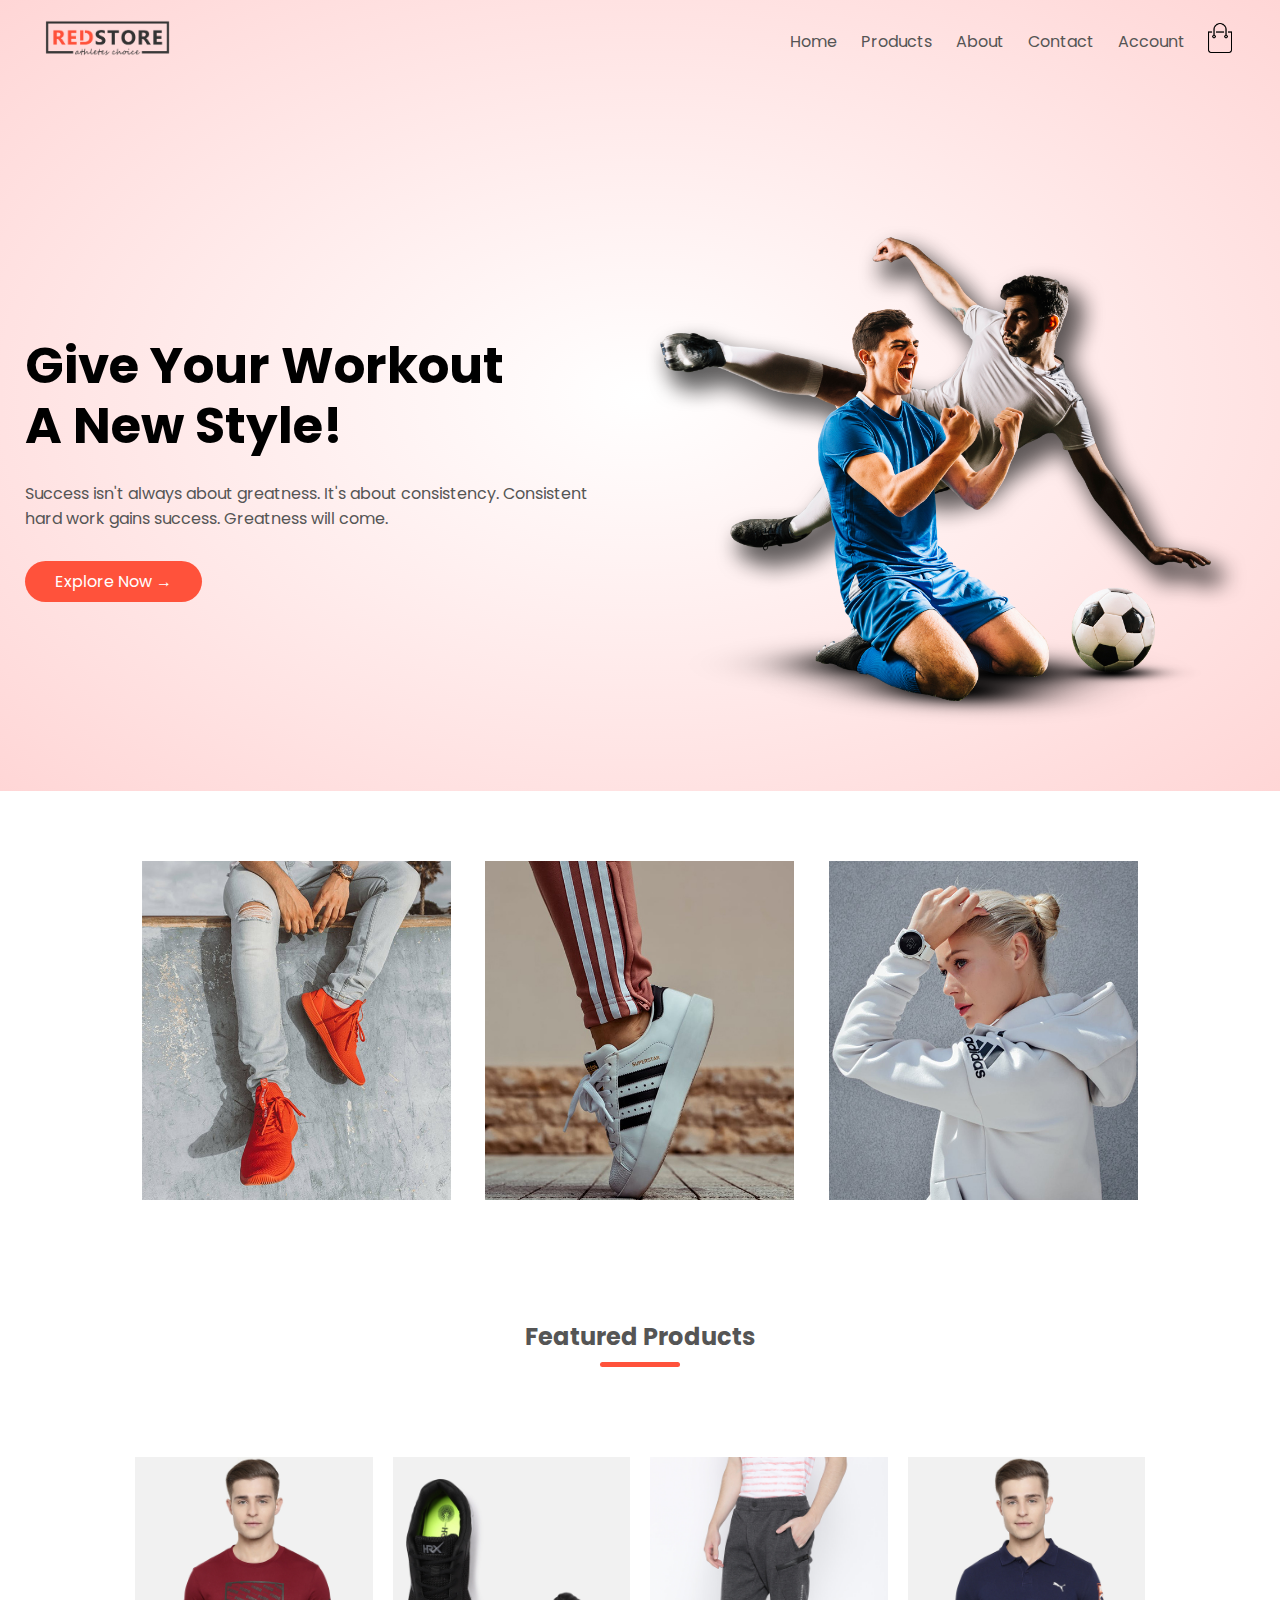
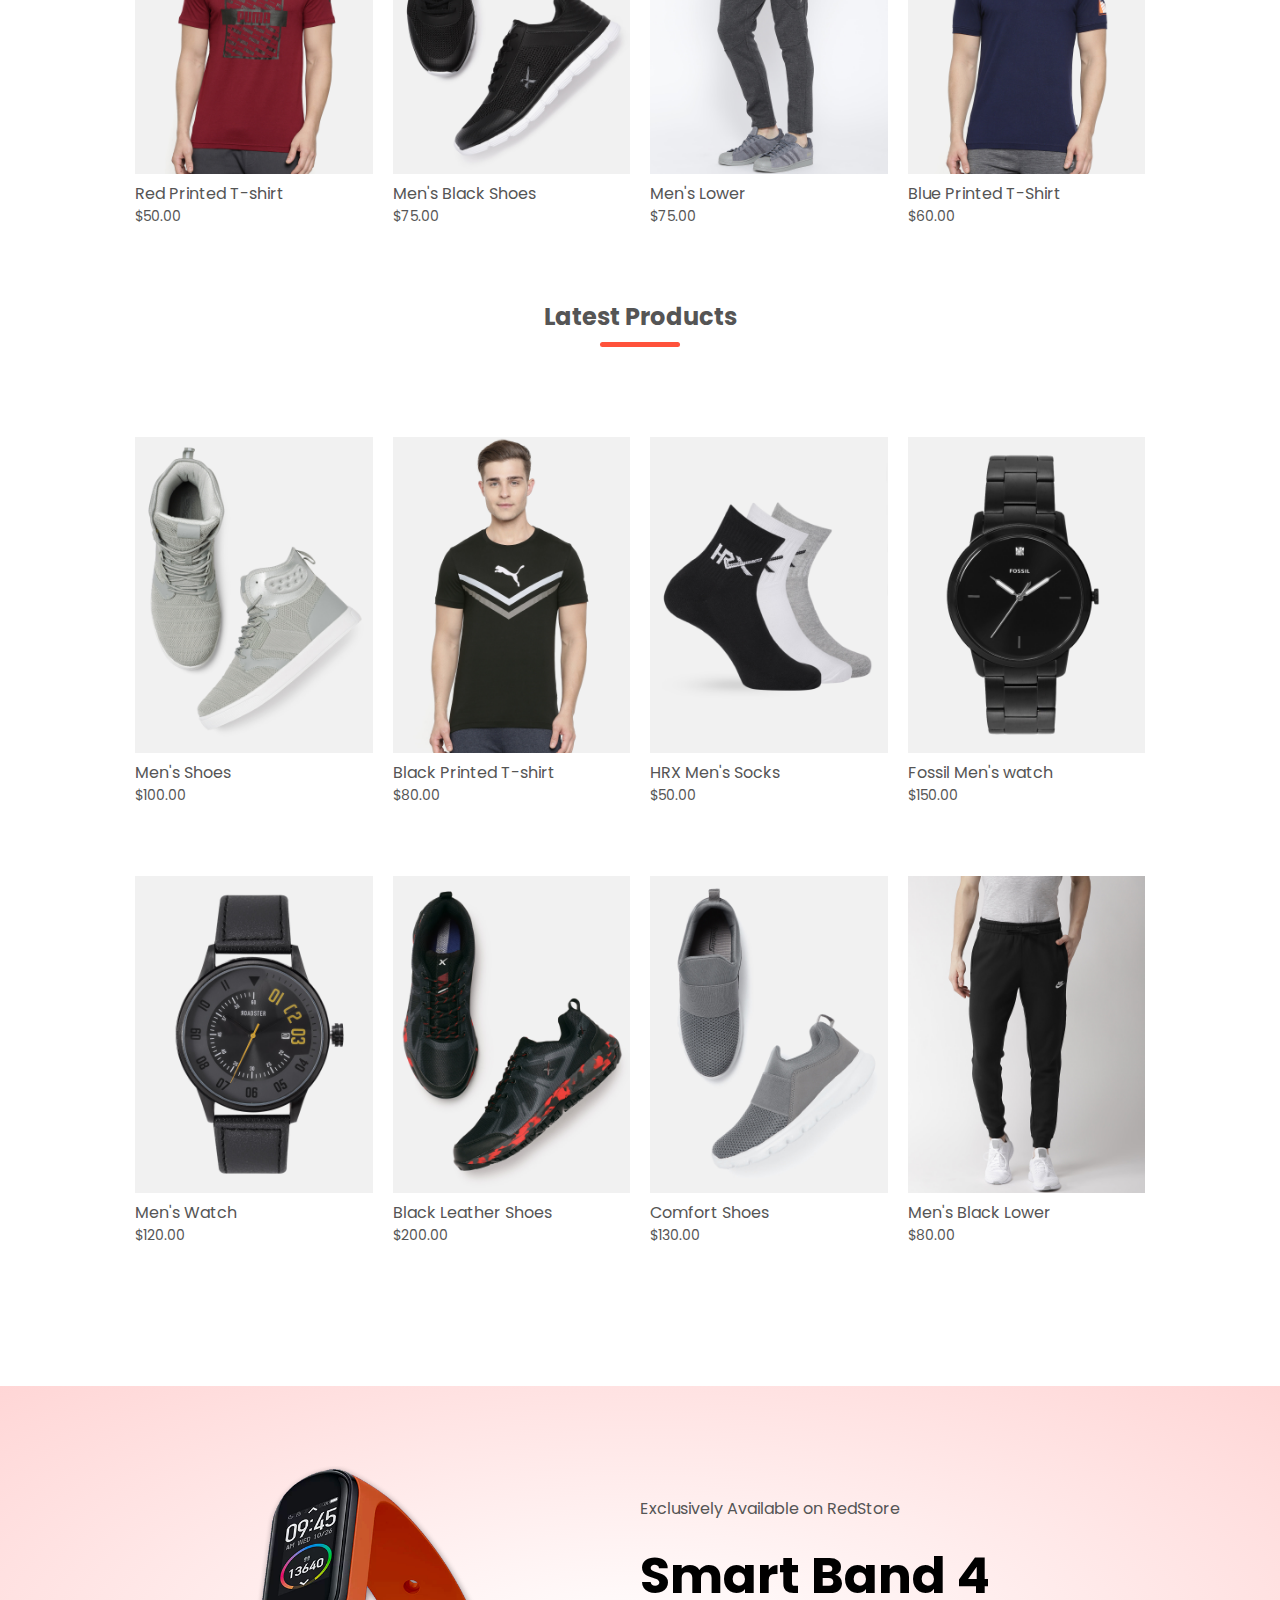
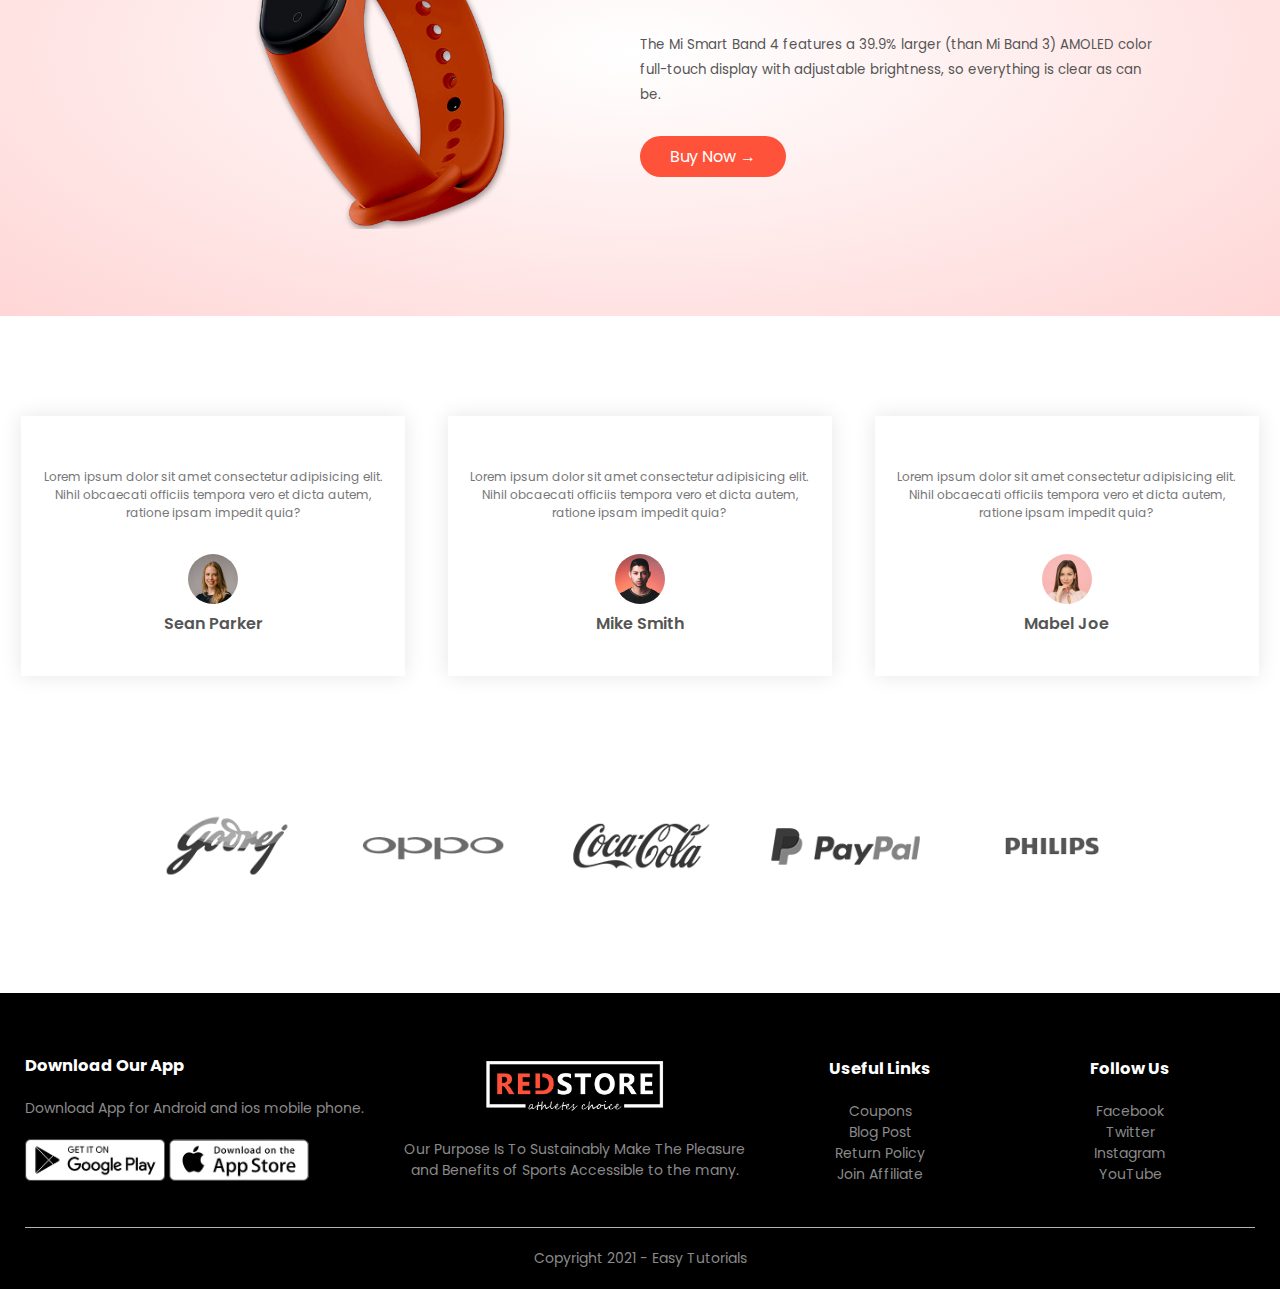
<file: index.html>
<!DOCTYPE html>
<html lang="en">
<head>
    <meta charset="UTF-8">
    <meta name="viewport" content="width=device-width, initial-scale=1.0">
    <meta http-equiv="X-UA-Compatible" content="IE=edge">
    <meta name="viewport" content="width=device-width, initial-scale=1.0">
    <title>REDSTORE</title>
    <link rel="stylesheet" href="style.css">
    <link href="https://fonts.googleapis.com/css2?family=Poppins:wght@300;400;500;600;700&display=swap" rel="stylesheet">
    <link rel="stylesheet" href="https://pro.fontawesome.com/releases/v5.10.0/css/all.css" integrity="sha384-AYmEC3Yw5cVb3ZcuHtOA93w35dYTsvhLPVnYs9eStHfGJvOvKxVfELGroGkvsg+p" crossorigin="anonymous"/>
</head>
<body>

    <!-- -------------navigation bar---------- -->
    <div class="header">
        <div class="container"> 
            <div class="navbar">
                <div class="logo">
                    <a href="index.html"><img src="images/logo.png" alt="" width="125px"></a>
                </div>
                <nav>
                    <ul id="MenuItems">
                        <li><a href="index.html">Home</a></li>
                        <li><a href="products.html">Products</a></li>
                        <li><a href="">About</a></li>
                        <li><a href="">Contact</a></li>
                        <li><a href="account.html">Account</a></li>
                    </ul>
                </nav>
                <a href="cart.html"><img src="images/cart.png" width="30px" height="30px"></a>
                <img src="images/menu.png" class="menu-icon" onclick="menutoggle()">
            </div>
            <div class="row">
                <div class="col-2">
                    <h1>Give Your Workout <br> A New Style! </h1>
                    <p>Success isn't always about greatness. It's about consistency. Consistent <br> hard work gains success. Greatness will come.</p>
                    <a href="" class="btn">Explore Now &#8594;</a>
                </div>
                <div class="col-2">
                    <img src="images/image1.png  " alt="">
                </div> 
            </div>
        </div>
    </div>


    <!--------------featured categories-------------->
        <div class="categories">
            <div class="small-container">
                <div class="row">
                    <div class="col-3">
                        <img src="images/category-1.jpg" alt="">
                    </div>
                    <div class="col-3">
                        <img src="images/category-2.jpg" alt="">
                    </div>
                    <div class="col-3">
                        <img src="images/category-3.jpg" alt="">
                    </div>
                </div>
            </div>
            
        </div>

        <!--------------featured products-------------->
        <div class="small-container">
            <h2 class="title">Featured Products</h2>
            <div class="row">
                <div class="col-4">
                    <a href="product-details.html"><img src="images/product-1.jpg" alt=""></a>
                    <a href="product-details.html"><h4>Red Printed T-shirt</h4></a>
                    <div class="rating">
                        <i class="fas fa-star"></i>
                        <i class="fas fa-star"></i>
                        <i class="fas fa-star"></i>
                        <i class="fas fa-star-half-alt"></i>
                        <i class="far fa-star"></i>
                    </div>
                    <p>$50.00</p>
                </div>
                <div class="col-4">
                    <img src="images/product-2.jpg" alt="">
                    <h4>Men's Black Shoes</h4>
                    <div class="rating">
                        <i class="fas fa-star"></i>
                        <i class="fas fa-star"></i>
                        <i class="fas fa-star"></i>
                        <i class="fas fa-star"></i>
                        <i class="far fa-star"></i>
                    </div>
                    <p>$75.00</p>
                </div>
                <div class="col-4">
                    <img src="images/product-3.jpg" alt="">
                    <h4>Men's Lower</h4>
                    <div class="rating">
                        <i class="fas fa-star"></i>
                        <i class="fas fa-star"></i>
                        <i class="fas fa-star"></i>
                        <i class="fas fa-star"></i>
                        <i class="fas fa-star-half-alt"></i>
                    </div>
                    <p>$75.00</p>
                </div>
                <div class="col-4">
                    <img src="images/product-4.jpg" alt="">
                    <h4>Blue Printed T-Shirt</h4>
                    <div class="rating">
                        <i class="fas fa-star"></i>
                        <i class="fas fa-star"></i>
                        <i class="fas fa-star"></i>
                        <i class="fas fa-star"></i>
                        <i class="far fa-star"></i>
                    </div>
                    <p>$60.00</p>
                </div>
            </div>

            <!--------------latest products-------------->

            <h2 class="title">Latest Products</h2>
            <div class="row">
                <div class="col-4">
                    <img src="images/product-5.jpg" alt="">
                    <h4>Men's Shoes</h4>
                    <div class="rating">
                        <i class="fas fa-star"></i>
                        <i class="fas fa-star"></i>
                        <i class="fas fa-star"></i>
                        <i class="fas fa-star-half-alt"></i>
                        <i class="far fa-star"></i>
                    </div>
                    <p>$100.00</p>
                </div>
                <div class="col-4">
                    <img src="images/product-6.jpg" alt="">
                    <h4>Black Printed T-shirt</h4>
                    <div class="rating">
                        <i class="fas fa-star"></i>
                        <i class="fas fa-star"></i>
                        <i class="fas fa-star"></i>
                        <i class="fas fa-star"></i>
                        <i class="far fa-star"></i>
                    </div>
                    <p>$80.00</p>
                </div>
                <div class="col-4">
                    <img src="images/product-7.jpg" alt="">
                    <h4>HRX Men's Socks</h4>
                    <div class="rating">
                        <i class="fas fa-star"></i>
                        <i class="fas fa-star"></i>
                        <i class="fas fa-star"></i>
                        <i class="fas fa-star"></i>
                        <i class="fas fa-star-half-alt"></i>
                    </div>
                    <p>$50.00</p>
                </div>
                <div class="col-4">
                    <img src="images/product-8.jpg" alt="">
                    <h4> Fossil Men's watch</h4>
                    <div class="rating">
                        <i class="fas fa-star"></i>
                        <i class="fas fa-star"></i>
                        <i class="fas fa-star"></i>
                        <i class="fas fa-star"></i>
                        <i class="far fa-star"></i>
                    </div>
                    <p>$150.00</p>
                </div>
                <div class="row">
                    <div class="col-4">
                        <img src="images/product-9.jpg" alt="">
                        <h4>Men's Watch</h4>
                        <div class="rating">
                            <i class="fas fa-star"></i>
                            <i class="fas fa-star"></i>
                            <i class="fas fa-star"></i>
                            <i class="fas fa-star"></i>
                            <i class="fas fa-star-half-alt"></i>
                        </div>
                        <p>$120.00</p>
                    </div>
                    <div class="col-4">
                        <img src="images/product-10.jpg" alt="">
                        <h4>Black Leather Shoes</h4>
                        <div class="rating">
                            <i class="fas fa-star"></i>
                            <i class="fas fa-star"></i>
                            <i class="fas fa-star"></i>
                            <i class="fas fa-star-half-alt"></i>
                            <i class="far fa-star"></i>
                        </div>
                        <p>$200.00</p>
                    </div>
                    <div class="col-4">
                        <img src="images/product-11.jpg" alt="">
                        <h4>Comfort Shoes</h4>
                        <div class="rating">
                            <i class="fas fa-star"></i>
                            <i class="fas fa-star"></i>
                            <i class="fas fa-star"></i>
                            <i class="fas fa-star"></i>
                            <i class="fas fa-star-half-alt"></i>
                        </div>
                        <p>$130.00</p>
                    </div>
                    <div class="col-4">
                        <img src="images/product-12.jpg" alt="">
                        <h4>Men's Black Lower</h4>
                        <div class="rating">
                            <i class="fas fa-star"></i>
                            <i class="fas fa-star"></i>
                            <i class="fas fa-star-half-alt"></i>
                            <i class="far fa-star"></i>
                            <i class="far fa-star"></i>
                        </div>
                        <p>$80.00</p>
                    </div>
                </div>
                
            </div>
            
        </div>

        <!--------------------offer--------------->

        <div class="offer">
            <div class="small-container">
                <div class="row">
                    <div class="col-2">
                        <img src="images/exclusive.png" class="offer-img">
                    </div>
                    <div class="col-2">
                        <p>Exclusively Available on RedStore</p>
                        <h1>Smart Band 4</h1>
                        <small>The Mi Smart Band 4 features a 39.9% larger (than Mi Band 3) AMOLED color full-touch display with adjustable brightness, so everything is clear as can be.</small><br>
                        <a class="btn" href="">Buy Now &#8594</a>
                    </div>
                </div>
            </div>
        </div>

        <!--------------------testimonial--------------->

        <div class="testimonial">
            <div class="small-contaier">
                <div class="row">
                    <div class="col-3">
                        <i class="fas fa-quote-left"></i>
                        <p>Lorem ipsum dolor sit amet consectetur adipisicing elit. Nihil obcaecati officiis tempora vero et dicta autem, ratione ipsam impedit quia?</p>
                        <div class="rating">
                            <i class="fas fa-star"></i>
                            <i class="fas fa-star"></i>
                            <i class="fas fa-star-half-alt"></i>
                            <i class="far fa-star"></i>
                            <i class="far fa-star"></i>
                        </div>
                        <img src="images/user-1.png" alt="">
                        <h3>Sean Parker</h3>
                    </div>
                    <div class="col-3">
                        <i class="fas fa-quote-left"></i>
                        <p>Lorem ipsum dolor sit amet consectetur adipisicing elit. Nihil obcaecati officiis tempora vero et dicta autem, ratione ipsam impedit quia?</p>
                        <div class="rating">
                            <i class="fas fa-star"></i>
                            <i class="fas fa-star"></i>
                            <i class="fas fa-star-half-alt"></i>
                            <i class="far fa-star"></i>
                            <i class="far fa-star"></i>
                        </div>
                        <img src="images/user-2.png" alt="">
                        <h3>Mike Smith</h3>
                    </div>
                    <div class="col-3">
                        <i class="fas fa-quote-left"></i>
                        <p>Lorem ipsum dolor sit amet consectetur adipisicing elit. Nihil obcaecati officiis tempora vero et dicta autem, ratione ipsam impedit quia?</p>
                        <div class="rating">
                            <i class="fas fa-star"></i>
                            <i class="fas fa-star"></i>
                            <i class="fas fa-star-half-alt"></i>
                            <i class="far fa-star"></i>
                            <i class="far fa-star"></i>
                        </div>
                        <img src="images/user-3.png" alt="">
                        <h3>Mabel Joe</h3>
                    </div>
                </div>
            </div>
        </div>

        <!--------------------brands--------------->
        <div class="brands">
            <div class="small-container">
                <div class="row">
                    <div class="col-5">
                        <img src="images/logo-godrej.png" alt="">
                    </div>
                    <div class="col-5">
                        <img src="images/logo-oppo.png" alt="">
                    </div>
                    <div class="col-5">
                        <img src="images/logo-coca-cola.png" alt="">
                    </div>
                    <div class="col-5">
                        <img src="images/logo-paypal.png" alt="">
                    </div>
                    <div class="col-5">
                        <img src="images/logo-philips.png" alt="">
                    </div>
                </div>
            </div>
        </div>

        <!--------------------footer--------------->
        <div class="footer">
            <div class="container">
                <div class="row">
                    <div class="footer-col-1">
                        <h3>Download Our App</h3>
                        <p>Download App for Android and ios mobile phone.</p>
                        <div class="app-logo">
                            <img src="images/play-store.png" alt="">
                            <img src="images/app-store.png" alt="">
                        </div>
                    </div>
                    <div class="footer-col-2">
                        <img src="images/logo-white.png" alt="">
                        <p>Our Purpose Is To Sustainably Make The Pleasure and Benefits of Sports Accessible to the many.</p>
                    </div>
                    <div class="footer-col-3">
                        <h3>Useful Links</h3>
                        <ul>
                            <li>Coupons</li>
                            <li>Blog Post</li>
                            <li>Return Policy</li>
                            <li>Join Affiliate</li>
                        </ul>
                    </div>
                    <div class="footer-col-4">
                        <h3>Follow Us</h3>
                        <ul>
                            <li>Facebook</li>
                            <li>Twitter</li>
                            <li>Instagram</li>
                            <li>YouTube</li>
                        </ul>
                    </div>
                </div>
                <hr>
                <p class="copyright">Copyright 2021 - Easy Tutorials</p>
            </div>
        </div>

<!--------------------js for toggle menu--------------->
<script>
    var MenuItems = document.getElementById("MenuItems");

    MenuItems.style.maxHeight = "0px";

    function menutoggle(){
        if(MenuItems.style.maxHeight == "0px")
        {
            MenuItems.style.maxHeight = "200px";
        }
        else
        {
            MenuItems.style.maxHeight = "0px";
        }
    }
</script>

</body>
</html>
</file>
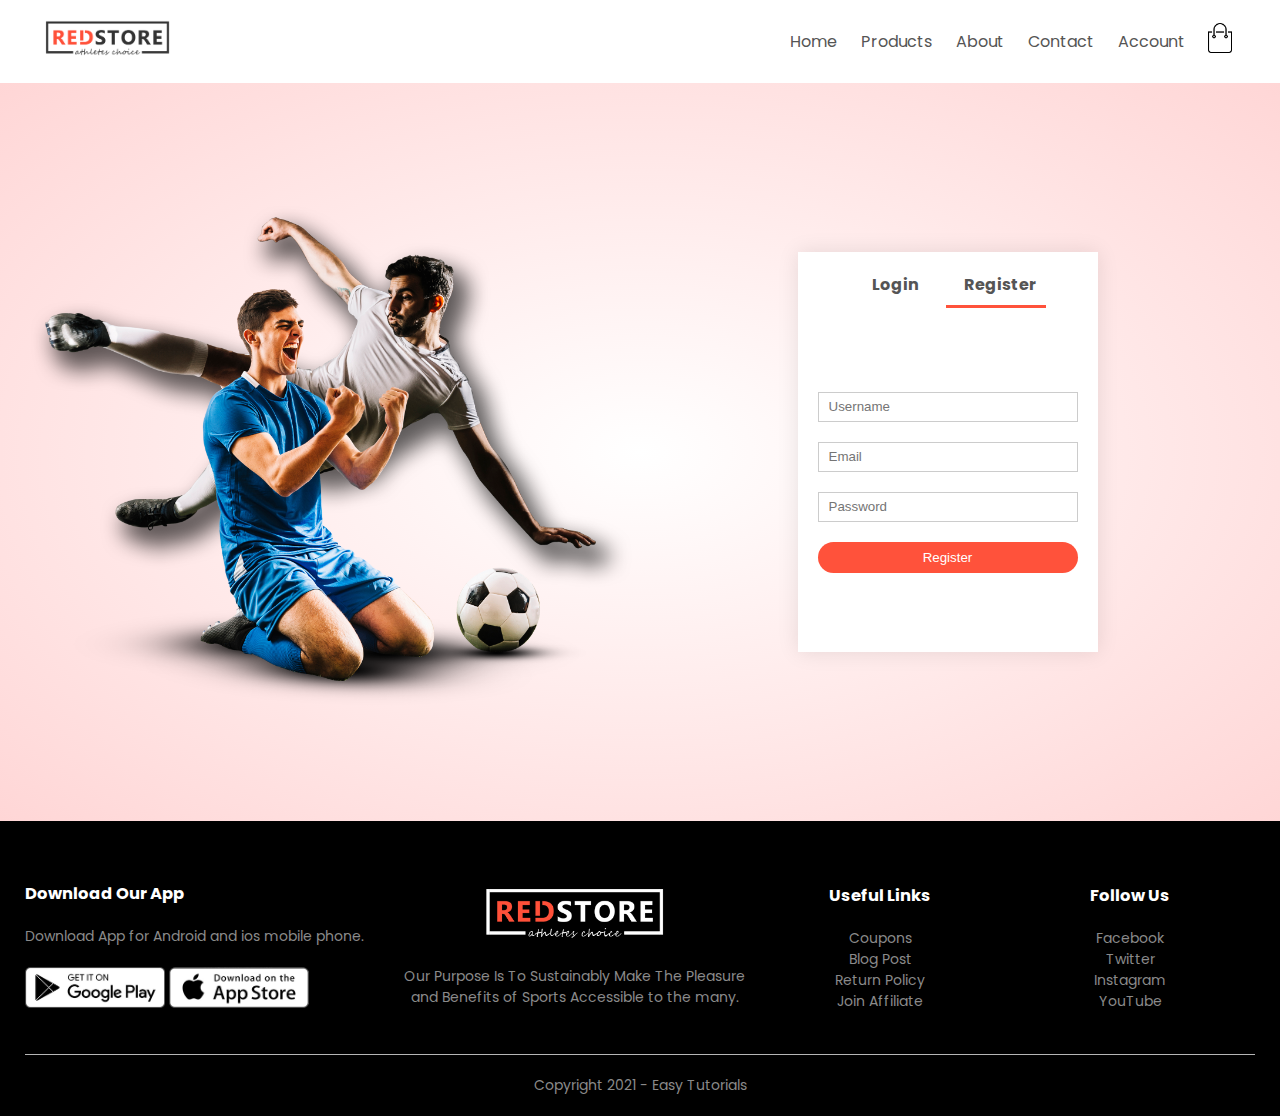
<file: account.html>
<!DOCTYPE html>
<html lang="en">
<head>
    <meta charset="UTF-8">
    <meta name="viewport" content="width=device-width, initial-scale=1.0">
    <meta http-equiv="X-UA-Compatible" content="IE=edge">
    <meta name="viewport" content="width=device-width, initial-scale=1.0">
    <title>Account - REDSTORE</title>
    <link rel="stylesheet" href="style.css">
    <link href="https://fonts.googleapis.com/css2?family=Poppins:wght@300;400;500;600;700&display=swap" rel="stylesheet">
    <link rel="stylesheet" href="https://pro.fontawesome.com/releases/v5.10.0/css/all.css" integrity="sha384-AYmEC3Yw5cVb3ZcuHtOA93w35dYTsvhLPVnYs9eStHfGJvOvKxVfELGroGkvsg+p" crossorigin="anonymous"/>
</head>
<body>
    <!--------------- navigation bar------------>
        <div class="container"> 
            <div class="navbar">
                <div class="logo">
                    <a href="index.html"><img src="images/logo.png" alt="" width="125px"></a>
                </div>
                <nav>
                    <ul id="MenuItems">
                        <li><a href="index.html">Home</a></li>
                        <li><a href="products.html">Products</a></li>
                        <li><a href="">About</a></li>
                        <li><a href="">Contact</a></li>
                        <li><a href="account.html">Account</a></li>
                    </ul>
                </nav>
                <a href="cart.html"><img src="images/cart.png" width="30px" height="30px"></a>
                <img src="images/menu.png" class="menu-icon" onclick="menutoggle()">
            </div>
        </div>

        <!----------- account page ----------->
        <div class="account-page">
            <div class="container">
                <div class="row">
                    <div class="col-2">
                        <img src="images/image1.png" width="100%">
                    </div>
                    <div class="col-2">
                        <div class="form-container">
                            <div class="form-btn">
                                <span onclick="login()">Login</span>
                                <span onclick="register()">Register</span>
                                <hr id="Indicator">
                            </div>

                            <form id="LoginForm">
                                <input type="text" placeholder="Username">
                                <input type="password" placeholder="Password">
                                <button type="submit" class="btn">Login</button>
                                <a href="">Forgot password</a>
                            </form>

                            <form id="RegForm">
                                <input type="text" placeholder="Username">
                                <input type="email" placeholder="Email">
                                <input type="password" placeholder="Password">
                                <button type="submit" class="btn">Register</button>
                            </form>
                        </div>
                    </div>
                </div>
            </div>
        </div>



        <!--------------------footer--------------->
        <div class="footer">
            <div class="container">
                <div class="row">
                    <div class="footer-col-1">
                        <h3>Download Our App</h3>
                        <p>Download App for Android and ios mobile phone.</p>
                        <div class="app-logo">
                            <img src="images/play-store.png" alt="">
                            <img src="images/app-store.png" alt="">
                        </div>
                    </div>
                    <div class="footer-col-2">
                        <img src="images/logo-white.png" alt="">
                        <p>Our Purpose Is To Sustainably Make The Pleasure and Benefits of Sports Accessible to the many.</p>
                    </div>
                    <div class="footer-col-3">
                        <h3>Useful Links</h3>
                        <ul>
                            <li>Coupons</li>
                            <li>Blog Post</li>
                            <li>Return Policy</li>
                            <li>Join Affiliate</li>
                        </ul>
                    </div>
                    <div class="footer-col-4">
                        <h3>Follow Us</h3>
                        <ul>
                            <li>Facebook</li>
                            <li>Twitter</li>
                            <li>Instagram</li>
                            <li>YouTube</li>
                        </ul>
                    </div>
                </div>
                <hr>
                <p class="copyright">Copyright 2021 - Easy Tutorials</p>
            </div>
        </div>

<!--------------------js for toggle menu--------------->
<script>
    var MenuItems = document.getElementById("MenuItems");

    MenuItems.style.maxHeight = "0px";

    function menutoggle(){
        if(MenuItems.style.maxHeight == "0px")
        {
            MenuItems.style.maxHeight = "200px";
        }
        else
        {
            MenuItems.style.maxHeight = "0px";
        }
    }
</script>

<!-- --------------js for toggle form------------ -->
<script>
    var LoginForm = document.getElementById("LoginForm");
    var RegForm = document.getElementById("RegForm");
    var Indicator = document.getElementById("Indicator");

        function register(){
            RegForm.style.transform = "translateX(0px)"
            LoginForm.style.transform = "translateX(0px)"
            Indicator.style.transform = "translateX(100px)"
        }

        function login(){
            RegForm.style.transform = "translateX(300px)"
            LoginForm.style.transform = "translateX(300px)"
            Indicator.style.transform = "translateX(0px)"
        }

</script>

</body>
</html>
</file>
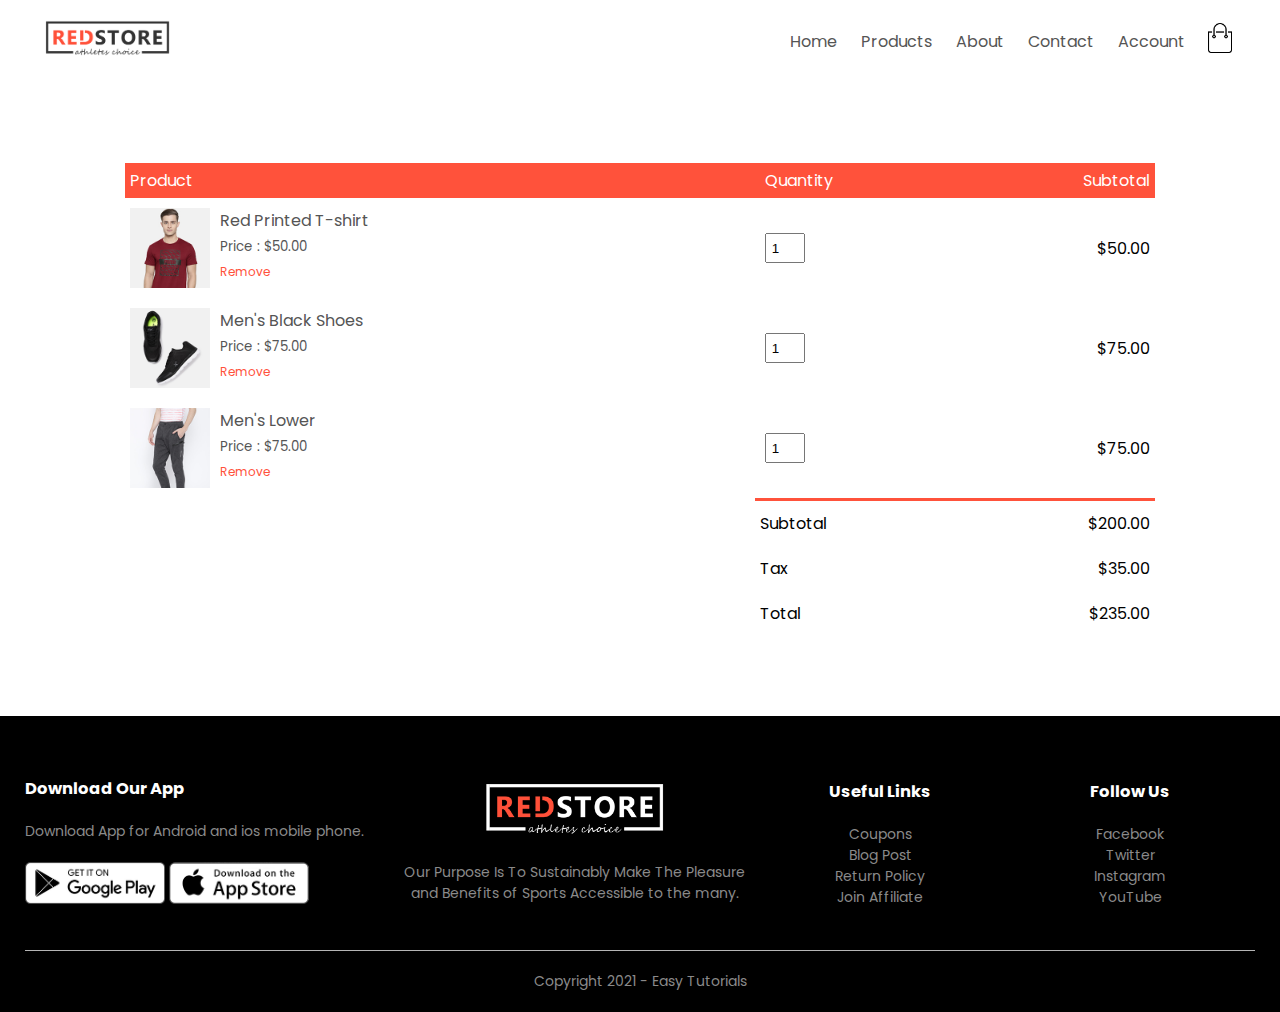
<file: cart.html>
<!DOCTYPE html>
<html lang="en">
<head>
    <meta charset="UTF-8">
    <meta name="viewport" content="width=device-width, initial-scale=1.0">
    <meta http-equiv="X-UA-Compatible" content="IE=edge">
    <meta name="viewport" content="width=device-width, initial-scale=1.0">
    <title>Cart - REDSTORE</title>
    <link rel="stylesheet" href="style.css">
    <link href="https://fonts.googleapis.com/css2?family=Poppins:wght@300;400;500;600;700&display=swap" rel="stylesheet">
    <link rel="stylesheet" href="https://pro.fontawesome.com/releases/v5.10.0/css/all.css" integrity="sha384-AYmEC3Yw5cVb3ZcuHtOA93w35dYTsvhLPVnYs9eStHfGJvOvKxVfELGroGkvsg+p" crossorigin="anonymous"/>
</head>
<body>
    <!--------------- navigation bar------------>
        <div class="container"> 
            <div class="navbar">
                <div class="logo">
                    <a href="index.html"><img src="images/logo.png" alt="" width="125px"></a>
                </div>
                <nav>
                    <ul id="MenuItems">
                        <li><a href="index.html">Home</a></li>
                        <li><a href="products.html">Products</a></li>
                        <li><a href="">About</a></li>
                        <li><a href="">Contact</a></li>
                        <li><a href="account.html">Account</a></li>
                    </ul>
                </nav>
                <a href="cart.html"><img src="images/cart.png" width="30px" height="30px"></a>
                <img src="images/menu.png" class="menu-icon" onclick="menutoggle()">
            </div>
        </div>

        <!------------- cart  item details ------------>
        <div class="small-container cart-page">
            <table>
                <tr>
                    <th>Product</th>
                    <th>Quantity</th>
                    <th>Subtotal</th>
                </tr>
                <tr>
                    <td>
                        <div class="cart-info">
                            <img src="images/buy-1.jpg">
                            <div>
                                <p>Red Printed T-shirt</p>
                                <small>Price : $50.00</small>
                                <br>
                                <a href="">Remove</a>
                            </div>
                        </div>
                    </td>
                    <td><input type="number" value="1"></td>
                    <td>$50.00</td>
                </tr>
                <tr>
                    <td>
                        <div class="cart-info">
                            <img src="images/buy-2.jpg">
                            <div>
                                <p>Men's Black Shoes</p>
                                <small>Price : $75.00</small>
                                <br>
                                <a href="">Remove</a>
                            </div>
                        </div>
                    </td>
                    <td><input type="number" value="1"></td>
                    <td>$75.00</td>
                </tr>
                <tr>
                    <td>
                        <div class="cart-info">
                            <img src="images/buy-3.jpg">
                            <div>
                                <p>Men's Lower</p>
                                <small>Price : $75.00</small>
                                <br>
                                <a href="">Remove</a>
                            </div>
                        </div>
                    </td>
                    <td><input type="number" value="1"></td>
                    <td>$75.00</td>
                </tr>
            </table>

            <div class="total-price">
                <table>
                    <tr>
                        <td>Subtotal</td>
                        <td>$200.00</td>
                    </tr>
                    <tr>
                        <td>Tax</td>
                        <td>$35.00</td>
                    </tr>
                    <tr>
                        <td>Total</td>
                        <td>$235.00</td>
                    </tr>
                </table>
            </div>


        </div>


        <!--------------------footer--------------->
        <div class="footer">
            <div class="container">
                <div class="row">
                    <div class="footer-col-1">
                        <h3>Download Our App</h3>
                        <p>Download App for Android and ios mobile phone.</p>
                        <div class="app-logo">
                            <img src="images/play-store.png" alt="">
                            <img src="images/app-store.png" alt="">
                        </div>
                    </div>
                    <div class="footer-col-2">
                        <img src="images/logo-white.png" alt="">
                        <p>Our Purpose Is To Sustainably Make The Pleasure and Benefits of Sports Accessible to the many.</p>
                    </div>
                    <div class="footer-col-3">
                        <h3>Useful Links</h3>
                        <ul>
                            <li>Coupons</li>
                            <li>Blog Post</li>
                            <li>Return Policy</li>
                            <li>Join Affiliate</li>
                        </ul>
                    </div>
                    <div class="footer-col-4">
                        <h3>Follow Us</h3>
                        <ul>
                            <li>Facebook</li>
                            <li>Twitter</li>
                            <li>Instagram</li>
                            <li>YouTube</li>
                        </ul>
                    </div>
                </div>
                <hr>
                <p class="copyright">Copyright 2021 - Easy Tutorials</p>
            </div>
        </div>

<!--------------------js for toggle menu--------------->
<script>
    var MenuItems = document.getElementById("MenuItems");

    MenuItems.style.maxHeight = "0px";

    function menutoggle(){
        if(MenuItems.style.maxHeight == "0px")
        {
            MenuItems.style.maxHeight = "200px";
        }
        else
        {
            MenuItems.style.maxHeight = "0px";
        }
    }
</script>

</body>
</html>
</file>
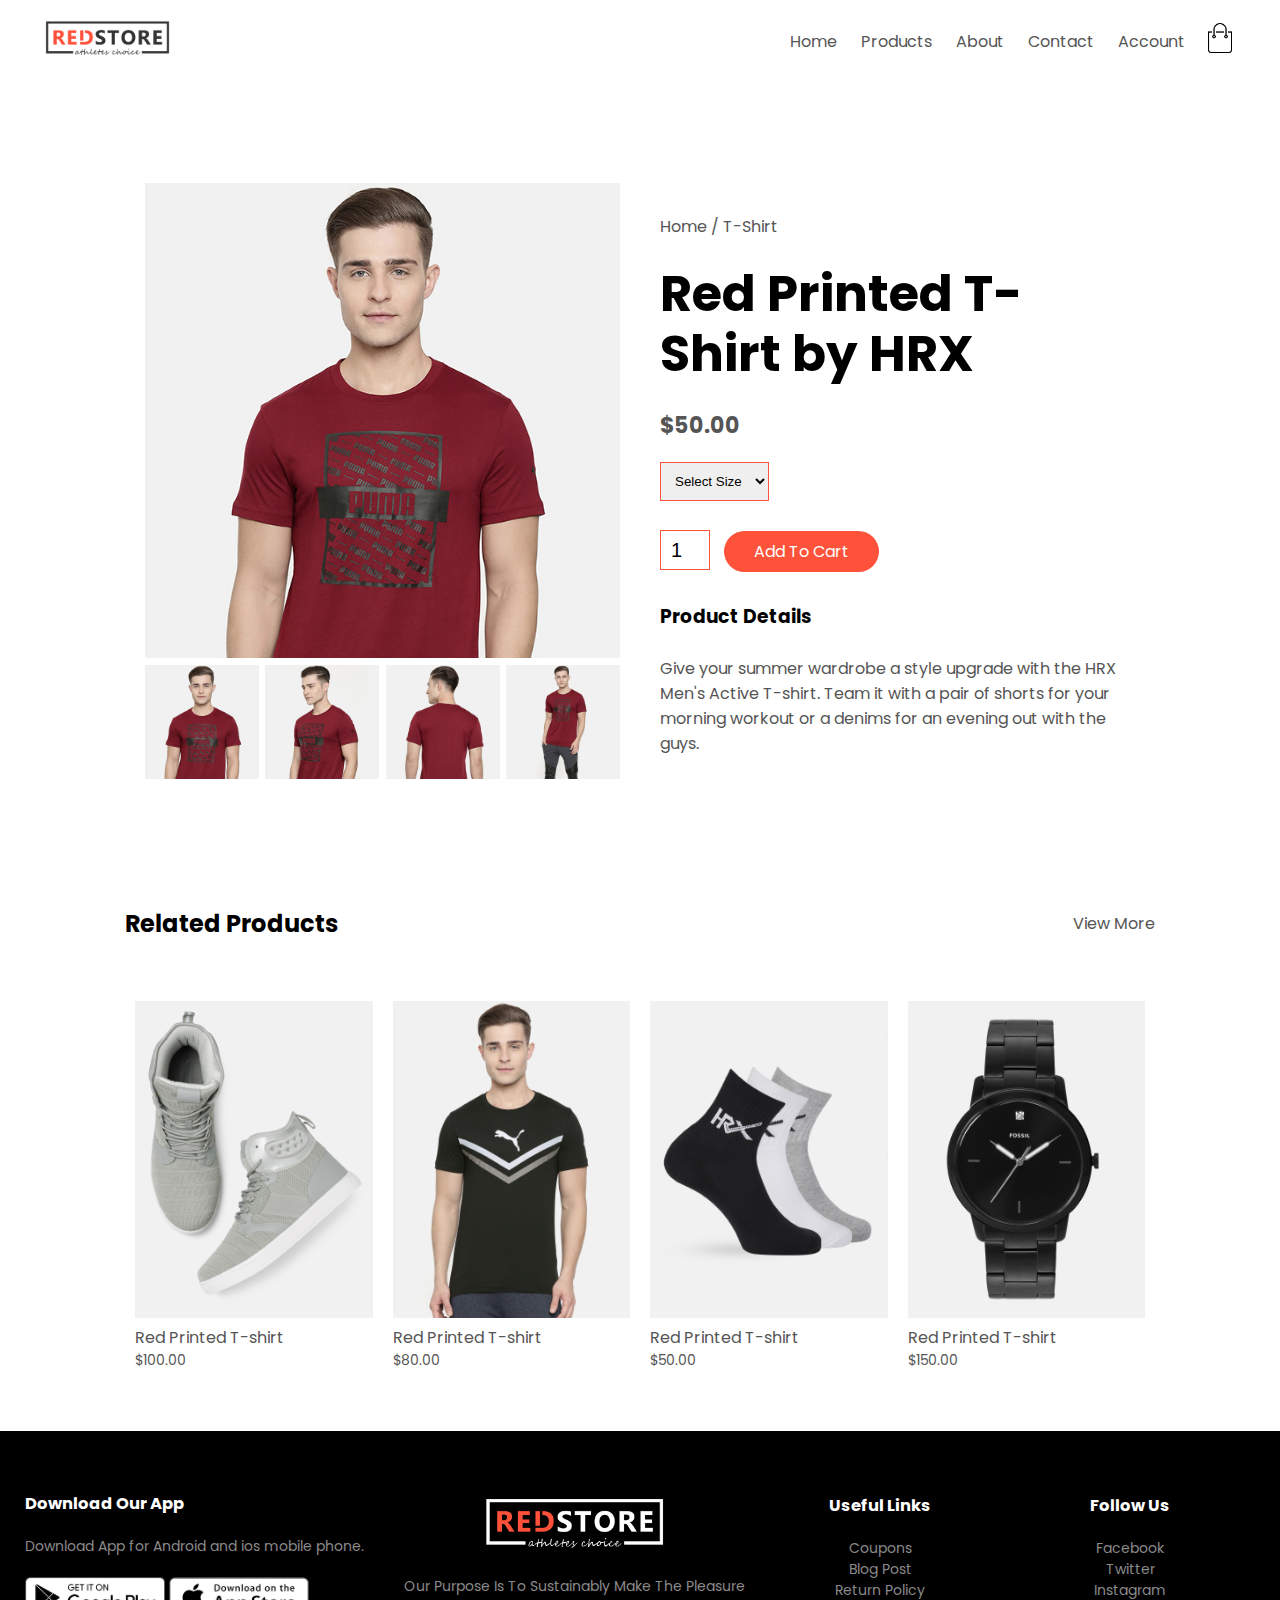
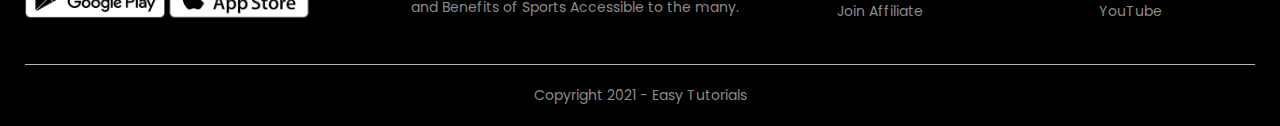
<file: product-details.html>
<!DOCTYPE html>
<html lang="en">
<head>
    <meta charset="UTF-8">
    <meta name="viewport" content="width=device-width, initial-scale=1.0">
    <meta http-equiv="X-UA-Compatible" content="IE=edge">
    <meta name="viewport" content="width=device-width, initial-scale=1.0">
    <title>Product details - REDSTORE</title>
    <link rel="stylesheet" href="style.css">
    <link href="https://fonts.googleapis.com/css2?family=Poppins:wght@300;400;500;600;700&display=swap" rel="stylesheet">
    <link rel="stylesheet" href="https://pro.fontawesome.com/releases/v5.10.0/css/all.css" integrity="sha384-AYmEC3Yw5cVb3ZcuHtOA93w35dYTsvhLPVnYs9eStHfGJvOvKxVfELGroGkvsg+p" crossorigin="anonymous"/>
</head>
<body>
        <!-- ------------navigation bar--------------- -->
        <div class="container"> 
            <div class="navbar">
                <div class="logo">
                    <a href="index.html"><img src="images/logo.png" alt="" width="125px"></a>
                </div>
                <nav>
                    <ul id="MenuItems">
                        <li><a href="index.html">Home</a></li>
                        <li><a href="products.html">Products</a></li>
                        <li><a href="">About</a></li>
                        <li><a href="">Contact</a></li>
                        <li><a href="account.html">Account</a></li>
                    </ul>
                </nav>
                <a href="cart.html"><img src="images/cart.png" width="30px" height="30px"></a>
                <img src="images/menu.png" class="menu-icon" onclick="menutoggle()">
            </div>
        </div>

        <!-----------Single product details--------------->

        <div class="small-container single-product">
            <div class="row">
                <div class="col-2">
                    <img src="images/gallery-1.jpg" width="100%" id="ProductImg">

                    <div class="small-img-row">
                        <div class="small-img-col">
                            <img src="images/gallery-1.jpg" width="100%" class="small-img">
                        </div>
                        <div class="small-img-col">
                            <img src="images/gallery-2.jpg" width="100%" class="small-img">
                        </div>
                        <div class="small-img-col">
                            <img src="images/gallery-3.jpg" width="100%" class="small-img">
                        </div>
                        <div class="small-img-col">
                            <img src="images/gallery-4.jpg" width="100%" class="small-img">
                        </div>
                    </div>
                </div>
                <div class="col-2">
                    <p>Home / T-Shirt</p>
                    <h1>Red Printed T-Shirt by HRX</h1>
                    <h4>$50.00</h4>
                    <select>
                        <option>Select Size</option>
                        <option>XXL</option>
                        <option>XL</option>
                        <option>Large</option>
                        <option>Medium</option>
                        <option>Small</option>
                    </select>
                    <input type="number" value="1">
                    <a href="" class="btn">Add To Cart</a>

                    <h3>Product Details <i class="fas fa-indent"></i></h3>
                    <br>
                    <p>Give your summer wardrobe a style upgrade with the HRX Men's Active T-shirt. Team it with a pair of shorts for your morning workout or a denims for an evening out with the guys.</p>
                </div>
            </div>
        </div>

        <!-------------- title ------------->
        <div class="small-container">
            <div class="row row-2">
                <h2>Related Products</h2>
                <p>View More</p>
            </div>
        </div>


        <!-------------- products------------>
        <div class="small-container">
            <div class="row">
                <div class="col-4">
                    <img src="images/product-5.jpg" alt="">
                    <h4>Red Printed T-shirt</h4>
                    <div class="rating">
                        <i class="fas fa-star"></i>
                        <i class="fas fa-star"></i>
                        <i class="fas fa-star"></i>
                        <i class="fas fa-star-half-alt"></i>
                        <i class="far fa-star"></i>
                    </div>
                    <p>$100.00</p>
                </div>
                <div class="col-4">
                    <img src="images/product-6.jpg" alt="">
                    <h4>Red Printed T-shirt</h4>
                    <div class="rating">
                        <i class="fas fa-star"></i>
                        <i class="fas fa-star"></i>
                        <i class="fas fa-star"></i>
                        <i class="fas fa-star"></i>
                        <i class="far fa-star"></i>
                    </div>
                    <p>$80.00</p>
                </div>
                <div class="col-4">
                    <img src="images/product-7.jpg" alt="">
                    <h4>Red Printed T-shirt</h4>
                    <div class="rating">
                        <i class="fas fa-star"></i>
                        <i class="fas fa-star"></i>
                        <i class="fas fa-star"></i>
                        <i class="fas fa-star"></i>
                        <i class="fas fa-star-half-alt"></i>
                    </div>
                    <p>$50.00</p>
                </div>
                <div class="col-4">
                    <img src="images/product-8.jpg" alt="">
                    <h4>Red Printed T-shirt</h4>
                    <div class="rating">
                        <i class="fas fa-star"></i>
                        <i class="fas fa-star"></i>
                        <i class="fas fa-star"></i>
                        <i class="fas fa-star"></i>
                        <i class="far fa-star"></i>
                    </div>
                    <p>$150.00</p>
                </div>
            </div>

        </div>

        <!--------------------footer--------------->
        <div class="footer">
            <div class="container">
                <div class="row">
                    <div class="footer-col-1">
                        <h3>Download Our App</h3>
                        <p>Download App for Android and ios mobile phone.</p>
                        <div class="app-logo">
                            <img src="images/play-store.png" alt="">
                            <img src="images/app-store.png" alt="">
                        </div>
                    </div>
                    <div class="footer-col-2">
                        <img src="images/logo-white.png" alt="">
                        <p>Our Purpose Is To Sustainably Make The Pleasure and Benefits of Sports Accessible to the many.</p>
                    </div>
                    <div class="footer-col-3">
                        <h3>Useful Links</h3>
                        <ul>
                            <li>Coupons</li>
                            <li>Blog Post</li>
                            <li>Return Policy</li>
                            <li>Join Affiliate</li>
                        </ul>
                    </div>
                    <div class="footer-col-4">
                        <h3>Follow Us</h3>
                        <ul>
                            <li>Facebook</li>
                            <li>Twitter</li>
                            <li>Instagram</li>
                            <li>YouTube</li>
                        </ul>
                    </div>
                </div>
                <hr>
                <p class="copyright">Copyright 2021 - Easy Tutorials</p>
            </div>
        </div>

<!--------------------js for toggle menu--------------->
<script>
    var MenuItems = document.getElementById("MenuItems");

    MenuItems.style.maxHeight = "0px";

    function menutoggle(){
        if(MenuItems.style.maxHeight == "0px")
        {
            MenuItems.style.maxHeight = "200px";
        }
        else
        {
            MenuItems.style.maxHeight = "0px";
        }
    }
</script>

<!--------------------js for product gallery--------------->
<script>
    var ProductImg = document.getElementById("ProductImg");
    var SmallImg = document.getElementsByClassName("small-img");

    SmallImg[0].onclick = function()
    {
        ProductImg.src = SmallImg[0].src;
    }
    SmallImg[1].onclick = function()
    {
        ProductImg.src = SmallImg[1].src;
    }
    SmallImg[2].onclick = function()
    {
        ProductImg.src = SmallImg[2].src;
    }
    SmallImg[3].onclick = function()
    {
        ProductImg.src = SmallImg[3].src;
    }
</script>

</body>
</html>
</file>
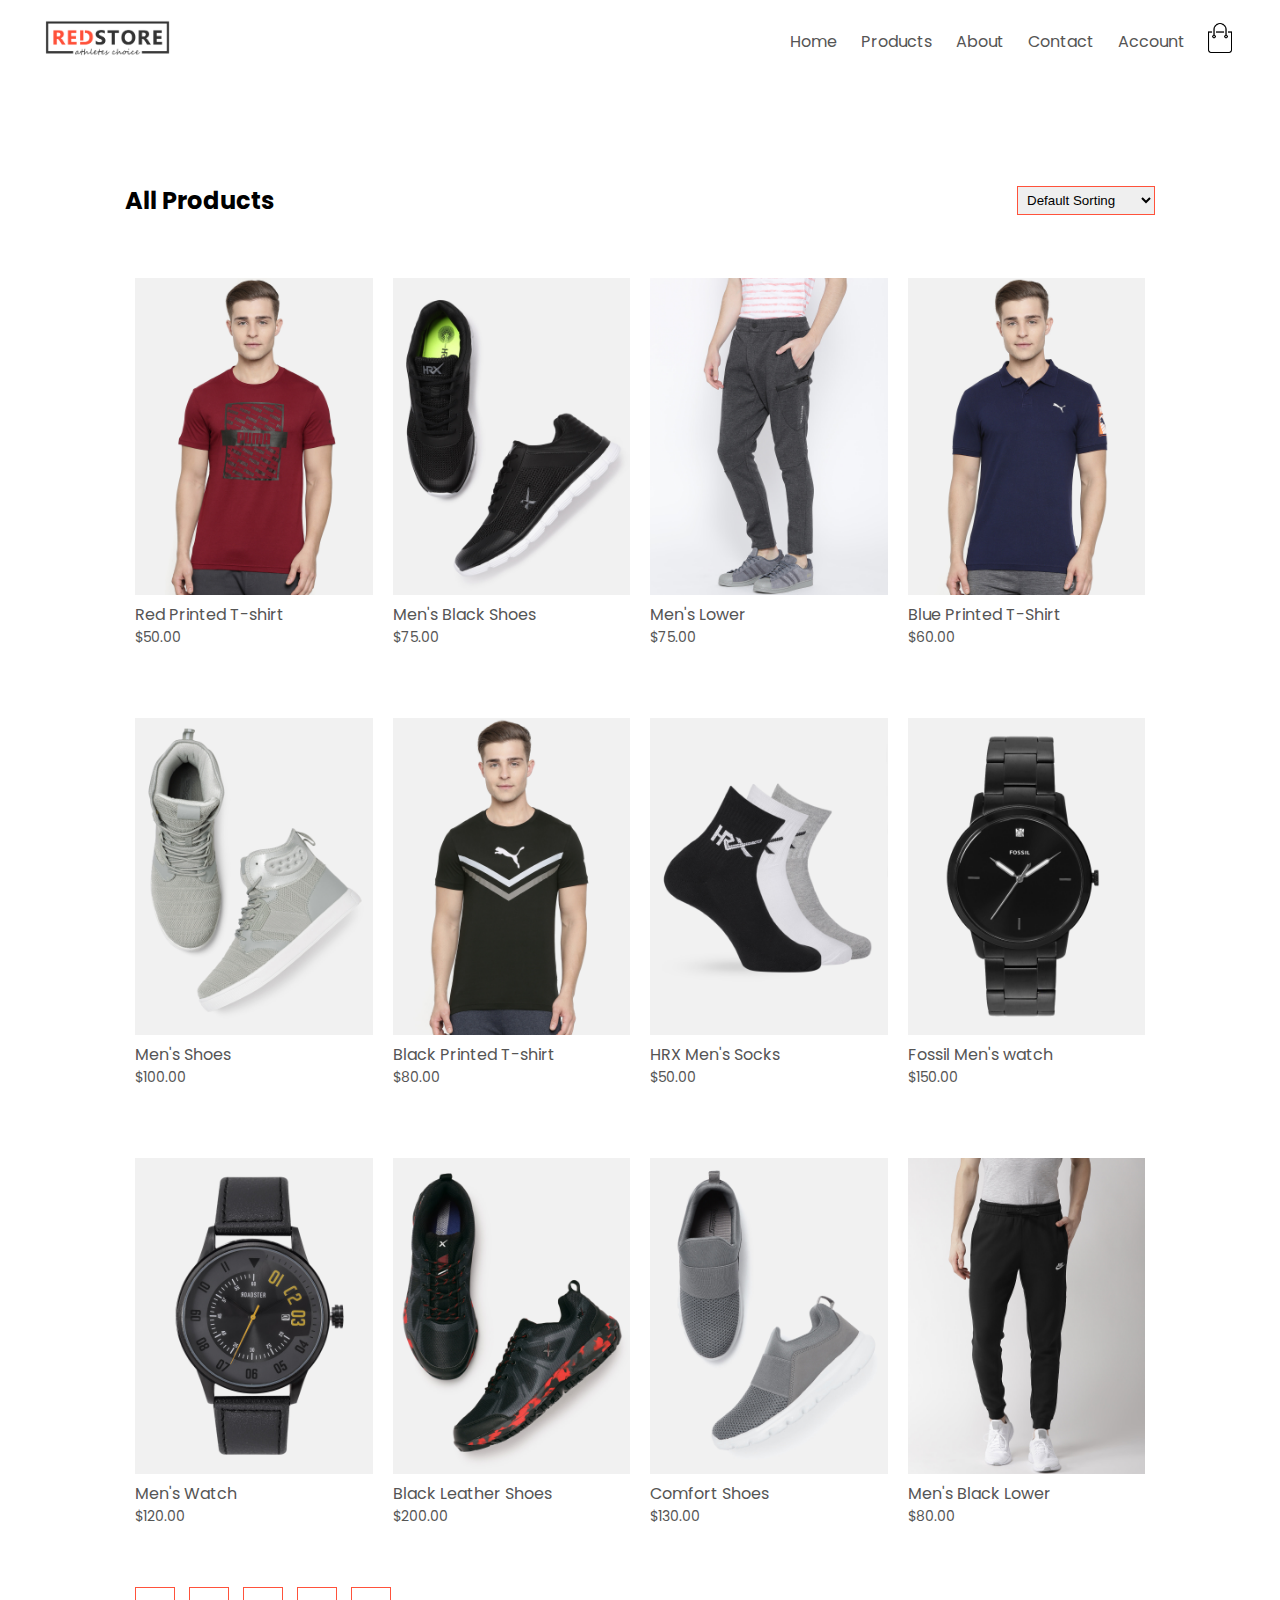
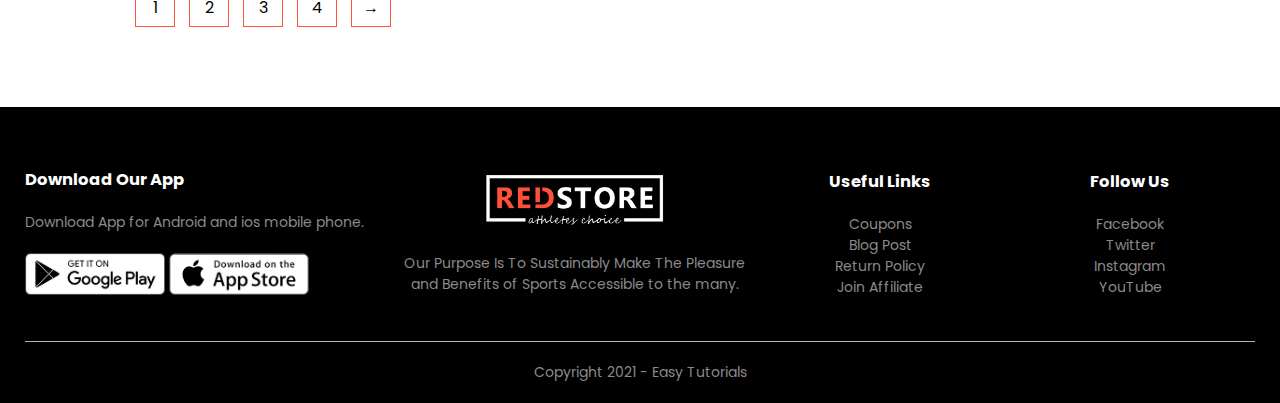
<file: products.html>
<!DOCTYPE html>
<html lang="en">
<head>
    <meta charset="UTF-8">
    <meta name="viewport" content="width=device-width, initial-scale=1.0">
    <meta http-equiv="X-UA-Compatible" content="IE=edge">
    <meta name="viewport" content="width=device-width, initial-scale=1.0">
    <title>All Products - REDSTORE</title>
    <link rel="stylesheet" href="style.css">
    <link href="https://fonts.googleapis.com/css2?family=Poppins:wght@300;400;500;600;700&display=swap" rel="stylesheet">
    <link rel="stylesheet" href="https://pro.fontawesome.com/releases/v5.10.0/css/all.css" integrity="sha384-AYmEC3Yw5cVb3ZcuHtOA93w35dYTsvhLPVnYs9eStHfGJvOvKxVfELGroGkvsg+p" crossorigin="anonymous"/>
</head>
<body>
    <!-- -----------navigation bar--------------- -->
        <div class="container"> 
            <div class="navbar">
                <div class="logo">
                    <a href="index.html"><img src="images/logo.png" alt="" width="125px"></a>
                </div>
                <nav>
                    <ul id="MenuItems">
                        <li><a href="index.html">Home</a></li>
                        <li><a href="products.html">Products</a></li>
                        <li><a href="">About</a></li>
                        <li><a href="">Contact</a></li>
                        <li><a href="account.html">Account</a></li>
                    </ul>
                </nav>
                <a href="cart.html"><img src="images/cart.png" width="30px" height="30px"></a>
                <img src="images/menu.png" class="menu-icon" onclick="menutoggle()">
            </div>
        </div>

        <div class="small-container">

            <div class="row row-2">
                <h2>All Products</h2>
                <select>
                    <option>Default Sorting</option>
                    <option>Sort by Price</option>
                    <option>Sort by Popularity</option>
                    <option>Sort by Rating</option>
                    <option>Sort by Sale</option>
                </select>
            </div>



            <div class="row">
                <div class="col-4">
                    <a href="product-details.html"><img src="images/product-1.jpg" alt=""></a>
                    <a href="product-details.html"><h4>Red Printed T-shirt</h4></a>
                    <div class="rating">
                        <i class="fas fa-star"></i>
                        <i class="fas fa-star"></i>
                        <i class="fas fa-star"></i>
                        <i class="fas fa-star-half-alt"></i>
                        <i class="far fa-star"></i>
                    </div>
                    <p>$50.00</p>
                </div>
                <div class="col-4">
                    <img src="images/product-2.jpg" alt="">
                    <h4>Men's Black Shoes</h4>
                    <div class="rating">
                        <i class="fas fa-star"></i>
                        <i class="fas fa-star"></i>
                        <i class="fas fa-star"></i>
                        <i class="fas fa-star"></i>
                        <i class="far fa-star"></i>
                    </div>
                    <p>$75.00</p>
                </div>
                <div class="col-4">
                    <img src="images/product-3.jpg" alt="">
                    <h4>Men's Lower</h4>
                    <div class="rating">
                        <i class="fas fa-star"></i>
                        <i class="fas fa-star"></i>
                        <i class="fas fa-star"></i>
                        <i class="fas fa-star"></i>
                        <i class="fas fa-star-half-alt"></i>
                    </div>
                    <p>$75.00</p>
                </div>
                <div class="col-4">
                    <img src="images/product-4.jpg" alt="">
                    <h4>Blue Printed T-Shirt</h4>
                    <div class="rating">
                        <i class="fas fa-star"></i>
                        <i class="fas fa-star"></i>
                        <i class="fas fa-star"></i>
                        <i class="fas fa-star"></i>
                        <i class="far fa-star"></i>
                    </div>
                    <p>$60.00</p>
                </div>
            </div> 
            <div class="row">
                <div class="col-4">
                    <img src="images/product-5.jpg" alt="">
                    <h4>Men's Shoes</h4>
                    <div class="rating">
                        <i class="fas fa-star"></i>
                        <i class="fas fa-star"></i>
                        <i class="fas fa-star"></i>
                        <i class="fas fa-star-half-alt"></i>
                        <i class="far fa-star"></i>
                    </div>
                    <p>$100.00</p>
                </div>
                <div class="col-4">
                    <img src="images/product-6.jpg" alt="">
                    <h4>Black Printed T-shirt</h4>
                    <div class="rating">
                        <i class="fas fa-star"></i>
                        <i class="fas fa-star"></i>
                        <i class="fas fa-star"></i>
                        <i class="fas fa-star"></i>
                        <i class="far fa-star"></i>
                    </div>
                    <p>$80.00</p>
                </div>
                <div class="col-4">
                    <img src="images/product-7.jpg" alt="">
                    <h4>HRX Men's Socks</h4>
                    <div class="rating">
                        <i class="fas fa-star"></i>
                        <i class="fas fa-star"></i>
                        <i class="fas fa-star"></i>
                        <i class="fas fa-star"></i>
                        <i class="fas fa-star-half-alt"></i>
                    </div>
                    <p>$50.00</p>
                </div>
                <div class="col-4">
                    <img src="images/product-8.jpg" alt="">
                    <h4> Fossil Men's watch</h4>
                    <div class="rating">
                        <i class="fas fa-star"></i>
                        <i class="fas fa-star"></i>
                        <i class="fas fa-star"></i>
                        <i class="fas fa-star"></i>
                        <i class="far fa-star"></i>
                    </div>
                    <p>$150.00</p>
                </div>
                <div class="row">
                    <div class="col-4">
                        <img src="images/product-9.jpg" alt="">
                        <h4>Men's Watch</h4>
                        <div class="rating">
                            <i class="fas fa-star"></i>
                            <i class="fas fa-star"></i>
                            <i class="fas fa-star"></i>
                            <i class="fas fa-star"></i>
                            <i class="fas fa-star-half-alt"></i>
                        </div>
                        <p>$120.00</p>
                    </div>
                    <div class="col-4">
                        <img src="images/product-10.jpg" alt="">
                        <h4>Black Leather Shoes</h4>
                        <div class="rating">
                            <i class="fas fa-star"></i>
                            <i class="fas fa-star"></i>
                            <i class="fas fa-star"></i>
                            <i class="fas fa-star-half-alt"></i>
                            <i class="far fa-star"></i>
                        </div>
                        <p>$200.00</p>
                    </div>
                    <div class="col-4">
                        <img src="images/product-11.jpg" alt="">
                        <h4>Comfort Shoes</h4>
                        <div class="rating">
                            <i class="fas fa-star"></i>
                            <i class="fas fa-star"></i>
                            <i class="fas fa-star"></i>
                            <i class="fas fa-star"></i>
                            <i class="fas fa-star-half-alt"></i>
                        </div>
                        <p>$130.00</p>
                    </div>
                    <div class="col-4">
                        <img src="images/product-12.jpg" alt="">
                        <h4>Men's Black Lower</h4>
                        <div class="rating">
                            <i class="fas fa-star"></i>
                            <i class="fas fa-star"></i>
                            <i class="fas fa-star-half-alt"></i>
                            <i class="far fa-star"></i>
                            <i class="far fa-star"></i>
                        </div>
                        <p>$80.00</p>
                    </div>
                </div>
                
            </div>

            <div class="page-btn">
                <span>1</span>
                <span>2</span>
                <span>3</span>
                <span>4</span>
                <span>&#8594</span>
            </div>
        </div>

        <!--------------------footer--------------->
        <div class="footer">
            <div class="container">
                <div class="row">
                    <div class="footer-col-1">
                        <h3>Download Our App</h3>
                        <p>Download App for Android and ios mobile phone.</p>
                        <div class="app-logo">
                            <img src="images/play-store.png" alt="">
                            <img src="images/app-store.png" alt="">
                        </div>
                    </div>
                    <div class="footer-col-2">
                        <img src="images/logo-white.png" alt="">
                        <p>Our Purpose Is To Sustainably Make The Pleasure and Benefits of Sports Accessible to the many.</p>
                    </div>
                    <div class="footer-col-3">
                        <h3>Useful Links</h3>
                        <ul>
                            <li>Coupons</li>
                            <li>Blog Post</li>
                            <li>Return Policy</li>
                            <li>Join Affiliate</li>
                        </ul>
                    </div>
                    <div class="footer-col-4">
                        <h3>Follow Us</h3>
                        <ul>
                            <li>Facebook</li>
                            <li>Twitter</li>
                            <li>Instagram</li>
                            <li>YouTube</li>
                        </ul>
                    </div>
                </div>
                <hr>
                <p class="copyright">Copyright 2021 - Easy Tutorials</p>
            </div>
        </div>

<!--------------------js for toggle menu--------------->
<script>
    var MenuItems = document.getElementById("MenuItems");

    MenuItems.style.maxHeight = "0px";

    function menutoggle(){
        if(MenuItems.style.maxHeight == "0px")
        {
            MenuItems.style.maxHeight = "200px";
        }
        else
        {
            MenuItems.style.maxHeight = "0px";
        }
    }
</script>

</body>
</html>
</file>
<file: style.css>
*{
    margin: 0;
    padding: 0;
    box-sizing: border-box;
}

body{
    font-family: 'Poppins', sans-serif;
}

.navbar{
    display: flex;
    align-items: center;
    padding: 20px;
}

nav{
    flex: 1;
    text-align: right;
}

nav ul{
    display: inline-block;
    list-style-type: none;
}

nav ul li{
    display: inline-block;
    margin-right: 20px;
}

a{
    text-decoration: none;
    color: #555;
}

p{
    color: #555;
}

.container{
    max-width: 1300px;
    margin: auto;
    padding-left: 25px;
    padding-right: 25px;
}

.row{
    display: flex;
    align-items: center;
    flex-wrap: wrap;
    justify-content: space-around;
}

.col-2{
    flex-basis: 50%;
    min-width: 300px;
}

.col-2 img{
    max-width: 100%;
    padding: 50px 0;
}

.col-2 h1{
    font-size: 50px;
    line-height: 60px;
    margin: 25px 0;
}

.btn{
    display: inline-block;
    background: #ff523b;
    color: #fff;
    padding: 8px 30px;
    margin: 30px 0;
    border-radius: 30px;
    transition: background 0.5s;
}

.btn:hover{
    background: #563434;
}

.header{
    background: radial-gradient(#fff,#ffd6d6);
}

.header .row{
    margin-top: 70px;
}

.categories{
    margin: 70px 0;
}

.col-3{
    flex-basis: 30%;
    min-width: 250px;
    margin-bottom: 30px;
}

.col-3 img{
    width: 100%;
}

.small-container{
    max-width: 1080px;
    margin: auto;
    padding-left: 25px;
    padding-right: 25px;
}

.col-4{
    flex-basis: 25%;
    padding: 10px;
    min-width: 200px;
    margin-bottom: 50px;
    transition: transform 0.5s;
}

.col-4 img{
    width: 100%;
}

.title{
    text-align: center;
    margin: 0 auto 80px;
    position: relative;
    line-height: 60px;
    color: #555;
}

.title::after{
    content: '';
    background: #ff523b;
    width: 80px;
    height: 5px;
    border-radius:  5px;
    position: absolute;
    bottom: 0;
    left: 50%;
    transform: translateX(-50%);
}

h4{
    color: #555;
    font-weight: normal;
}

.col-4 p{
    font-size: 14px;
}

.rating .fas, .far{
    color: #ff523b;
}

.col-4:hover{
    transform: translateY(-5px);
}

/*------------offer-------------*/
.offer{
    background: radial-gradient(#fff,#ffd6d6);
    margin-top: 80px;
    padding: 30px 0;
}

.col-2 .offer-img{
    padding: 50px;
}

small{
    color: #555;
}

/*---------------testimonial--------------------*/
.testimonial{
    padding-top: 100px;
}

.testimonial .col-3{
    text-align: center;
    padding: 40px 20px;
    box-shadow: 0 0 20px 0px rgba(0,0,0,0.1);
    cursor: pointer;
    transition: transform 0.5s;
}

.testimonial .col-3 img{
    width: 50px;
    margin-top: 20px;
    border-radius: 50%;
}

.testimonial .col-3:hover{
    transform: translateY(-10px);
}

.fas.fa-quote-left{
    font-size: 34px;
    color: #ff523b;
}

.col-3 p{
    font-size: 12px;
    margin: 12px 0;
    color: #777;
}

.testimonial .col-3 h3{
    font-weight: 600;
    color: #555;
    font-size: 16px;
}

/*-----------brands------------*/
.brands{
    margin: 100px auto;
}

.col-5{
    width: 160px;
}

.col-5 img{
    width: 100%;
    cursor: pointer;
    filter: grayscale(100%);
}

.col-5 img:hover{
    filter: grayscale(0);
}

/*-----------footer-----------*/
.footer{
    background: #000;
    color: #8a8a8a;
    font-size: 14px;
    padding: 60px 0 20px;
}

.footer p{
    color: #8a8a8a;
}

.footer h3{
    color: #fff;
    margin-bottom: 20px;
}

.footer-col-1, .footer-col-2, .footer-col-3, .footer-col-4{
    min-width: 250px;
    margin-bottom: 20px;
}

.footer-col-1{
    flex-basis: 30%;
}
.footer-col-2{
    flex: 1;
    text-align: center;
}
.footer-col-2 img{
    width: 180px;
    margin-bottom: 20px;
}
.footer-col-3, .footer-col-4{
    flex-basis: 12%;
    text-align: center;
}
ul{
    list-style-type: none;
}

.app-logo{
    margin-top: 20px;
}

.app-logo img{
    width: 140px;
}

.footer hr{
    border: none;
    background: #b5b5b5;
    height: 1px;
    margin: 20px 0;
}

.copyright{
    text-align: center;
}

.menu-icon{
    width: 28px;
    margin-left: 20px;
    display: none;
}

/*-------media query for menu--------*/

@media only screen and (max-width: 800px){
     nav ul{
         position: absolute;
         top: 70px;
         left: 0;
         background: #333;
         width: 100%;
         overflow: hidden;
         transition: max-height 0.5s;
     }

     nav ul li{
         display: block;
         margin-right: 50px;
         margin-top: 10px;
         margin-bottom: 10px;
     }

     nav ul li a{
         color: #fff;
     }

     .menu-icon{
         display: block;
         cursor: pointer;
     }
}

/*-------All products--------*/
.row-2{
    justify-content: space-between;
    margin: 100px auto 50px;
}

select{
    border: 1px solid #ff523b;
    padding: 5px;
}

select:focus{
    outline: none;
}

.page-btn{
    margin: 0 auto 80px;
}

.page-btn span{
    display: inline-block;
    border: 1px solid #ff523b;
    margin-left: 10px;
    width: 40px;
    height: 40px;
    text-align: center;
    line-height: 40px;
    cursor: pointer;
}

.page-btn span:hover{
    background: #ff523b;
    color: white;
}

/*-------single product details--------*/
.single-product{
    margin-top: 80px;
}

.single-product .col-2 img{
    padding: 0;
}

.single-product .col-2{
    padding: 20px;
}

.single-product h4{
    margin: 20px 0;
    font-size: 22px;
    font-weight: bold;
}

.single-product select{
    display: block;
    padding: 10px;
    margin-top: 20px;
}

.single-product input{
    width: 50px;
    height: 40px;
    padding-left: 10px;
    font-size: 20px;
    margin-right: 10px;
    border: 1px solid #ff523b;
}

input:focus{
    outline: none;
}

.single-product .fas{
    color: #ff523b;
    margin-left: 10px;
}

.small-img-row{
    display: flex;
    justify-content: space-between;
}

.small-img-col{
    flex-basis: 24%;
    cursor: pointer;
}

/*----------cart items----------*/
.cart-page{
    margin: 80px auto;
}

table{
    width: 100%;
    border-collapse: collapse;
}

.cart-info{
    display: flex;
    flex-wrap: wrap;
}

th{
    text-align: left;
    padding: 5px;
    color: #fff;
    background: #ff523b;
    font-weight: normal;
}

td{
    padding: 10px 5px;
}

td input{
    width: 40px;
    height: 30px;
    padding: 5px;
}

td a{
    color: #ff523b;
    font-size: 12px;
}

td img{
    width: 80px;
    height: 80px;
    margin-right: 10px;
}

.total-price{
    display: flex;
    justify-content: flex-end;
}

.total-price table{
    border-top: 3px solid #ff523b;
    width: 100%;
    max-width: 400px;
}

td:last-child{
    text-align: right;
}

th:last-child{
    text-align: right;
}

/*--------account page------------*/
.account-page{
    padding: 50px 0;
    background: radial-gradient(#fff,#ffd6d6);
}

.form-container{
    background: #fff;
    width: 300px;
    height: 400px;
    position: relative;
    text-align: center;
    padding: 20px 0;
    margin: auto;
    box-shadow: 0 0 20px 0 rgba(0,0,0,0.1);
    overflow: hidden;
}

.form-container span{
    font-weight: bold;
    padding: 0 10px;
    color: #555;
    cursor: pointer;
    width: 100px;
    display: inline-block;
}

.form-btn{
    display: inline-block;
}

.form-container form{
    max-width: 300px;
    padding: 0 20px;
    position: absolute;
    top: 130px;
    transition: transform 1s;
}

form input{
    width: 100%;
    height: 30px;
    margin: 10px 0;
    padding: 0 10px;
    border: 1px solid #ccc;
}

form .btn{
    width: 100%;
    border: none;
    cursor: pointer;
    margin: 10px 0;
}

form .btn:focus{
    outline: none;
}

#LoginForm{
    left: -300px;
}

#RegForm{
    left: 0;
}

form a{
    font-size: 12px;
}

#Indicator{
    width: 100px;
    border: none;
    background: #ff523b;
    height: 3px;
    margin-top: 8px;
    transform: translateX(100px);
    transition: transform 1s;
}








/*-------media query for less than 600 screen size--------*/
@media only screen and (max-width: 600px){
    .row{
        text-align: center;
    }
    .col-2, .col-3, .col-4{
        flex-basis: 100%;
    }
    .single-product .row{
        text-align: left;
    }
    .single-product .col-2{
        padding: 20px 0;
    }
    .single-product h1{
        font-size: 26px;
        line-height: 32px;
    }

    .cart-info p{
        display: none;
    }
}
</file>
